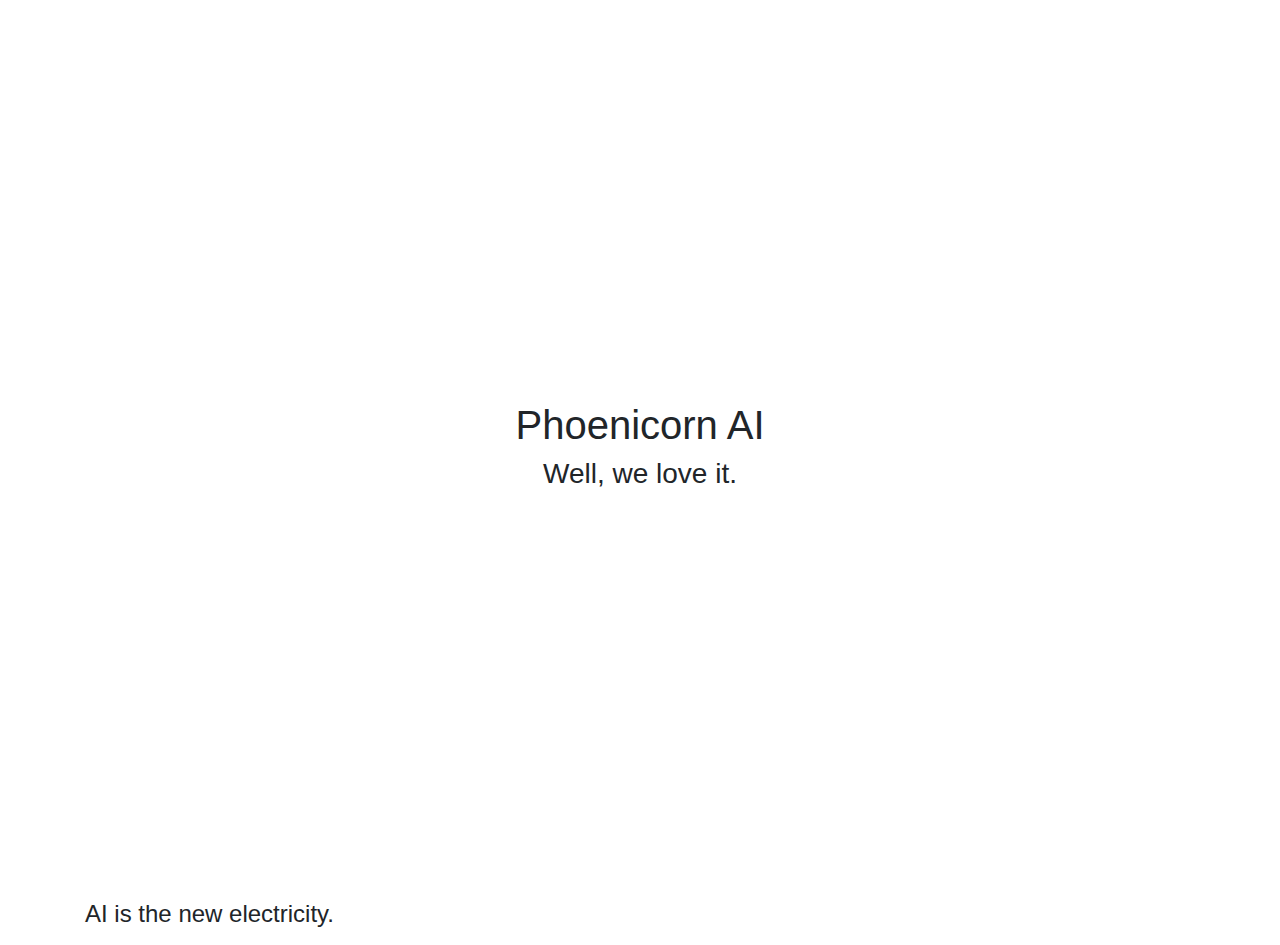
<file: ai.html>
<!DOCTYPE html>
<html lang="en">
<head>
    <meta charset="UTF-8">
    <meta name="viewport" content="width=device-width, initial-scale=1.0">
    <meta http-equiv="X-UA-Compatible" content="ie=edge">
    <title>Phoenicorn AI</title>
    <link rel="stylesheet" href="https://maxcdn.bootstrapcdn.com/bootstrap/4.1.3/css/bootstrap.min.css">
    <link rel="stylesheet" href="style/general-css.css">
    <link rel="stylesheet" href="style/style-ai.css">
    

</head>
<body>
    
    <header class="vertical-align">

        <h1>Phoenicorn AI</h1>
        <h3>Well, we love it.</h3>

    </header>

    <section class="quote">
        <section class="container">
            <blockquote>
                <h4>AI is the new electricity.</h4>
            </blockquote>
        </section>
    </section>

    <section id="ai-services">
        <section class="container-fluid">
            
            <section class="row" id="recommender-systems">
                <!-- Predictive Analytics for E-Commerce Systems -->
                <!-- Using user's past search history and preferences to suggest products and services for the user -->
            </section>
            <section class="row" id="chatbots">
                <!-- Chatbots - Conversational UI for personal assistance -->
                <!-- Using Chatbots to provide customer relations without direct human interference -->
            </section>
            <section class="row" id="consulting">
                <!-- AI Consulting -->
                <!-- AI Consulting for businesses to properly identify Business use cases and set up the required hardware and software 
                infrastructre for implementing AI services in their products in the future. -->
            </section>
            <section class="row" id="research-and-development">
                <!-- R&D -->
            </section>

        </section>
    </section>

</body>
</html>
</file>
<file: style/general-css.css>
body{
    overflow-x: hidden;
    margin: 0px;
    padding: 0px; 
}

.vertical-align{
    display: flex;
    flex-direction: column;
    align-items: center;
    justify-content: center;

}
.text-center{
    margin: 0 auto;
    text-align: center!important;
}

.background-image{
    background-size: cover;
    background-position: center;
    background-repeat: no-repeat;
}
.white-font{
    color: white;
}


@media only screen and (max-width: 768px){
    .hidden-xs {
        display: none!important;
    }
}
@media only screen and (min-width: 769px){
    .hidden-md {
        display: none!important;
    }
}
</file>
<file: style/style-ai.css>
header{
    top:0px;
    left:0px;
    height: 100vh;
}





@media only screen and (max-width: 767px) {
    /* Small Devices */
   


}

@media only screen and (min-width:768px) {

    /* Bigger than mobile devices */


}
</file>
